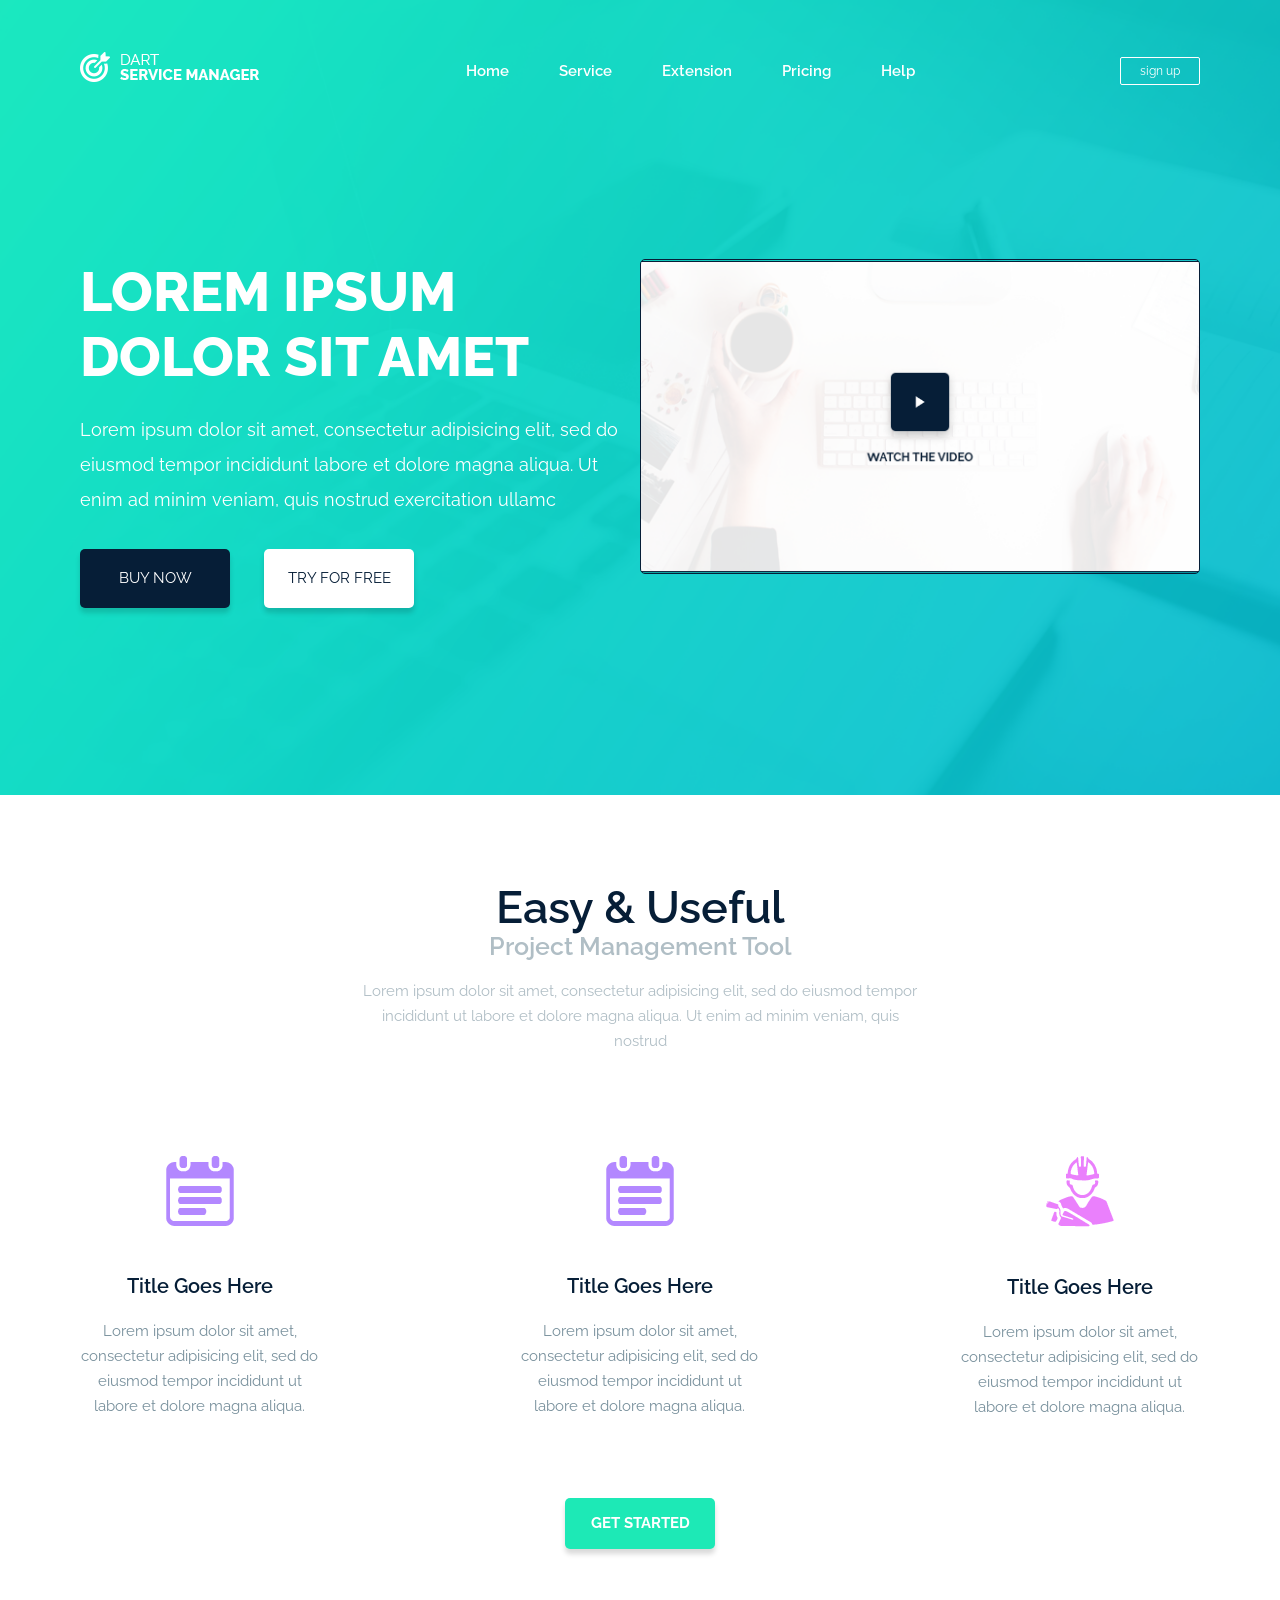
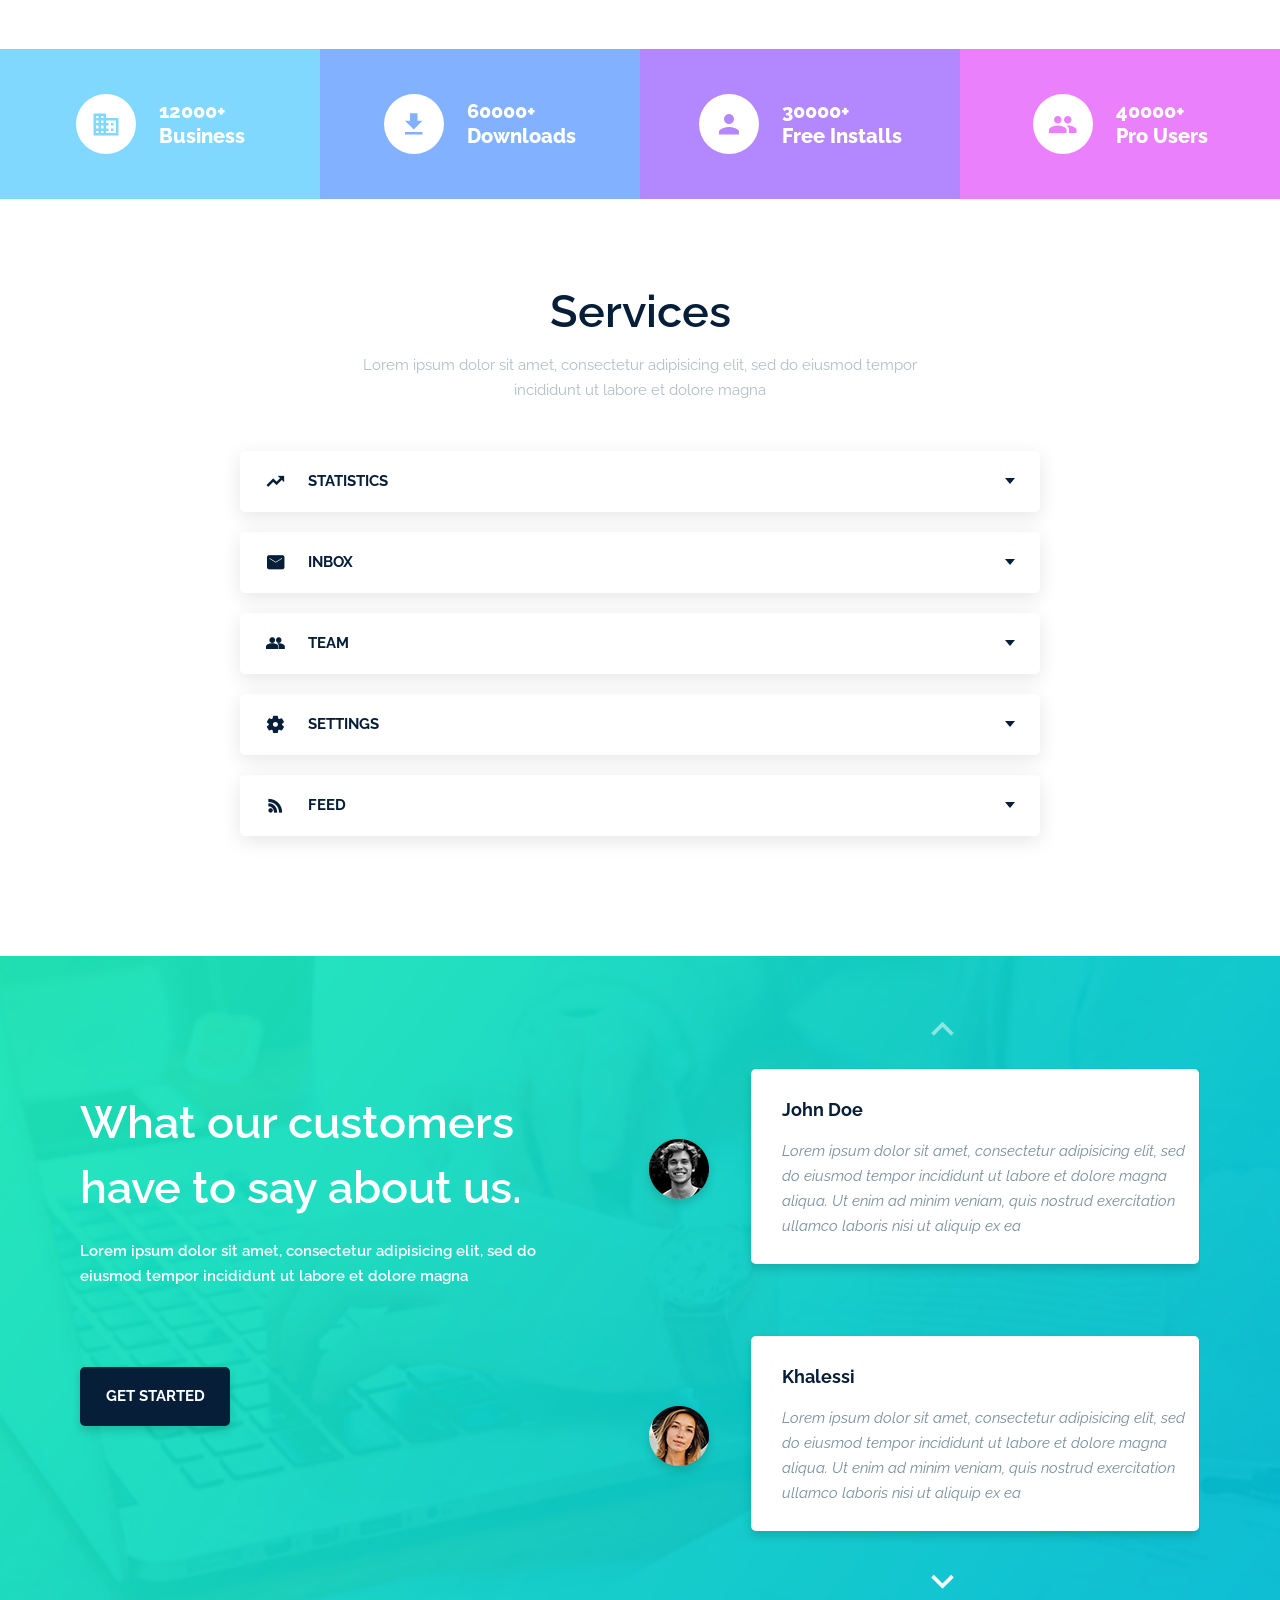
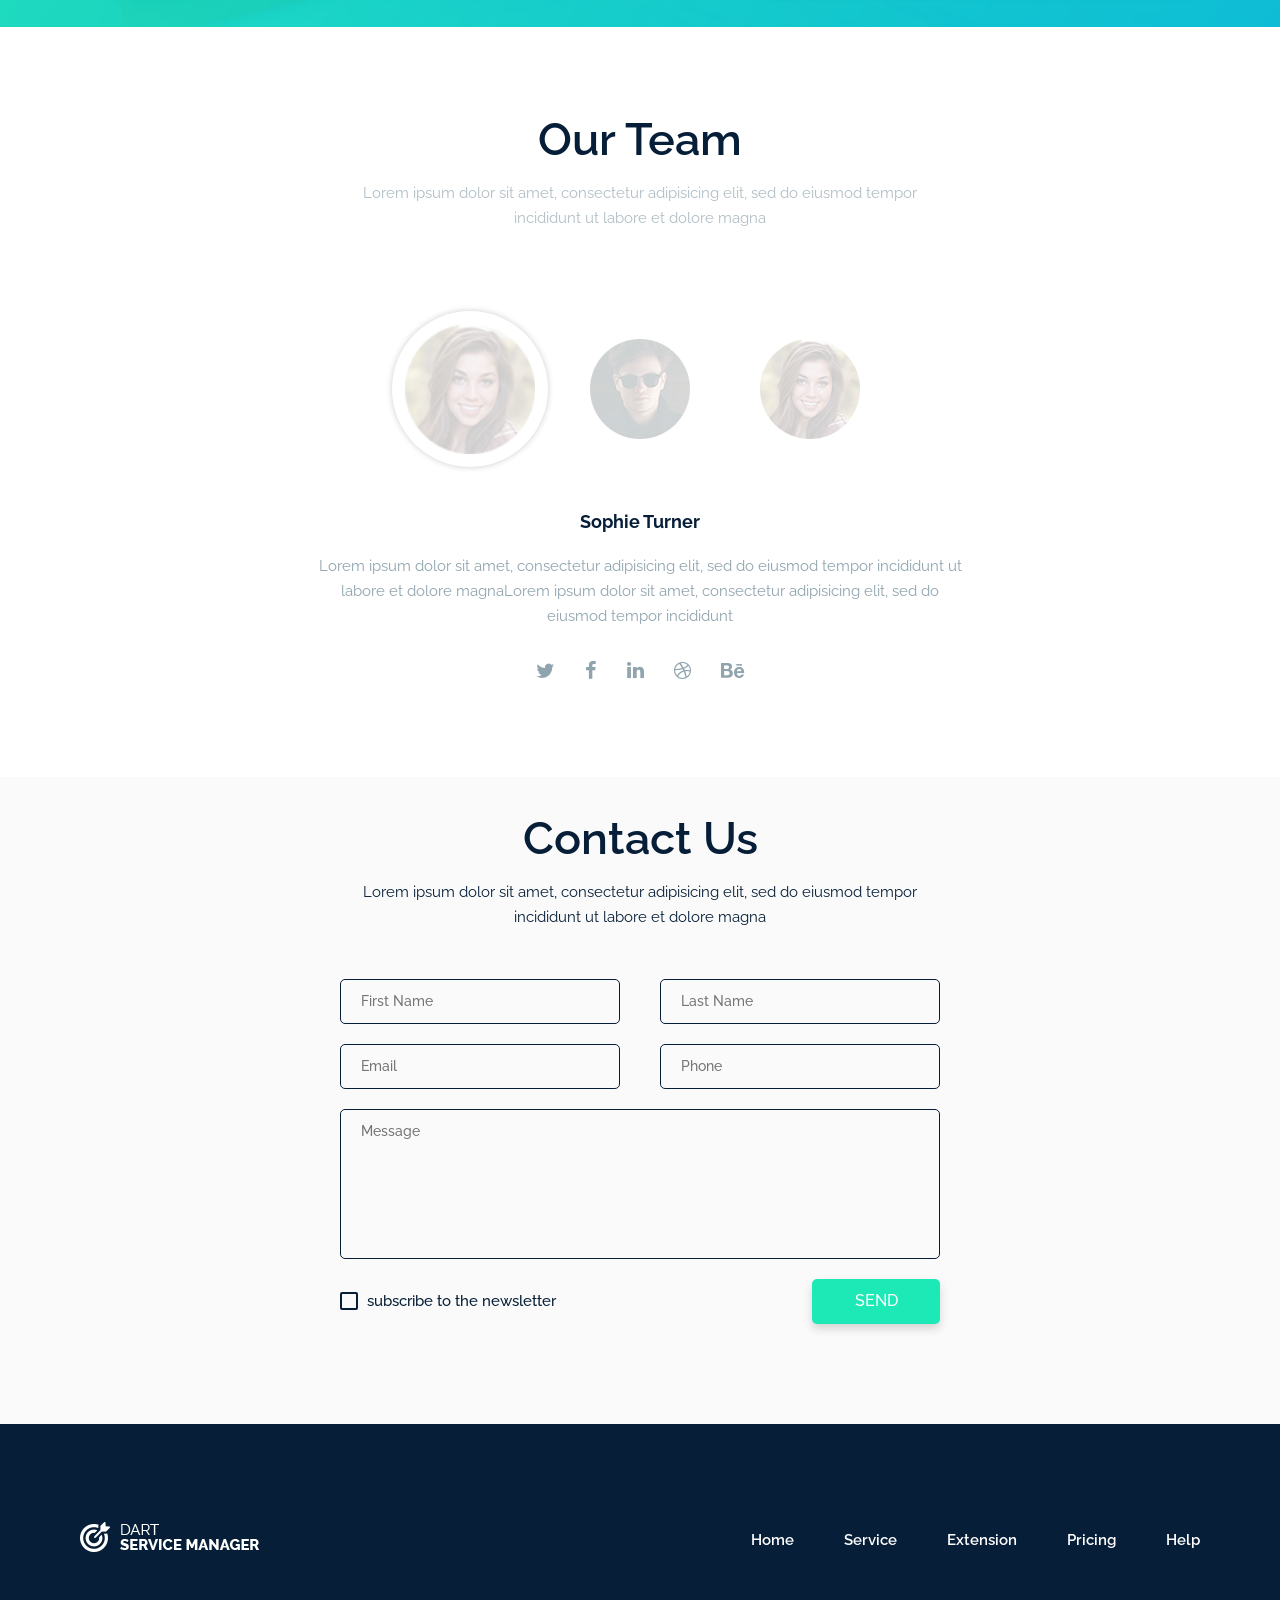
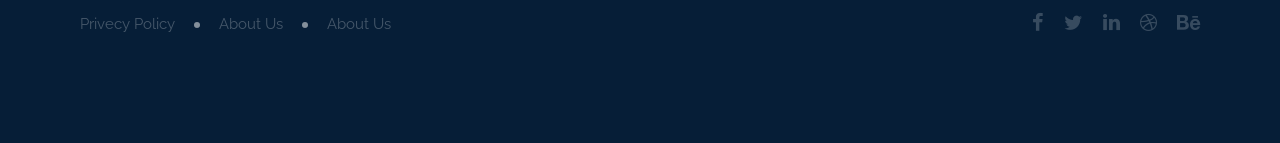
<file: index.html>
<!DOCTYPE html>
<html lang="en">
<head>
	<meta charset="UTF-8">
	<!-- Описание сайта -->
	<meta name="description" content="">
	<!-- ключевые слова -->
	<meta name="keywords" content="">
	<!-- для корректных отступов в iPhone --> 
	<meta name="viewport" content="initial-scale=1,viewport-fit=cover"> 
	<!--[if lt IE 9]><script src="http://ie7-js.googlecode.com/svn/version/2.1(beta4)/IE9.js"></script><![endif]-->
	<title>DartServicManager</title>
	<link rel="stylesheet" type="text/css" href="css/reset.css">
	<link href="https://fonts.googleapis.com/css?family=Raleway:400,400i,500,600,800&display=swap" rel="stylesheet">
	<link rel="stylesheet" type="text/css" href="fonts/iconmoon.css">
	<link rel="stylesheet" type="text/css" href="css/slick.css">
	<link rel="stylesheet" type="text/css" href="css/main.css">
</head>
<body>
	<!-- ======= HEADER ======= -->
	<header class="header">
		<div class="wrapper">
			<div class="header__top">
				<div class="header__logo"><img src="img/header-logo.png" alt="logo"></div>
				<nav class="header__nav">
					<a href="#" class="header__drop-menu">Menu<span></span></a>
					<ul class="header__menu">
						<li><a href="#">Home</a></li>
						<li><a href="#">Service</a></li>
						<li><a href="#">Extension</a></li>
						<li><a href="#">Pricing</a></li>
						<li><a href="#">Help</a></li>
					</ul>
				</nav>
				<div class="header__btn"><a href="#">sign up</a></div>
			</div>

			<div class="header__content">
				<div class="header__content--item">
					<h3 class="header__title">lorem Ipsum Dolor sit amet</h3>
					<div class="header__description">Lorem ipsum dolor sit amet, consectetur adipisicing elit, sed do eiusmod tempor incididunt labore et dolore magna aliqua. Ut enim ad minim veniam, quis nostrud exercitation ullamc</div>
					<div class="header__link">
						<a href="#" class="header__link--by">Buy now</a>
						<a href="#" class="header__link--try">Try for free</a></div>			
					</div>
					<div class="header__content--item header__content--video">
						<div class="header__video">
							<div class="header__video--overlay"></div>
							<iframe width="560" height="315" src="https://www.youtube.com/embed/vDEtQAEdqDM" frameborder="0" allow="accelerometer; autoplay; encrypted-media; gyroscope; picture-in-picture" allowfullscreen></iframe>
						</div>
					</div>
				</div>
			</div>
		</header>
		<!-- ======= END HEADER ======= -->

		<!-- ======= MANAGMENT TOOL ======= -->
		<section class="managment-tool">
			<div class="wrapper">
				<h3 class="managment-tool__title">Easy & Useful</h3>
				<h3 class="managment-tool__subtitle">Project Management Tool</h3>
				<div class="managment-tool__description">Lorem ipsum dolor sit amet, consectetur adipisicing elit, sed do eiusmod tempor incididunt ut labore et dolore magna aliqua. Ut enim ad minim veniam, quis nostrud</div>
				<div class="managment-tool__conteiner">
					<div class="managment-tool__item">
						<div class="managment-tool__icon"><img src="img/tool-icon1.png"></div>
						<h3 class="managment-tool__name">Title Goes Here</h3>
						<p class="managment-tool__text">Lorem ipsum dolor sit amet, consectetur adipisicing elit, sed do eiusmod tempor incididunt ut labore et dolore magna aliqua.</p>
					</div>
					<div class="managment-tool__item">
						<div class="managment-tool__icon"><img src="img/tool-icon1.png"></div>
						<h3 class="managment-tool__name">Title Goes Here</h3>
						<p class="managment-tool__text">Lorem ipsum dolor sit amet, consectetur adipisicing elit, sed do eiusmod tempor incididunt ut labore et dolore magna aliqua.</p>
					</div>
					<div class="managment-tool__item">
						<div class="managment-tool__icon"><img src="img/tool-icon3.png"></div>
						<h3 class="managment-tool__name">Title Goes Here</h3>
						<p class="managment-tool__text">Lorem ipsum dolor sit amet, consectetur adipisicing elit, sed do eiusmod tempor incididunt ut labore et dolore magna aliqua.</p>
					</div>
				</div>
				<a href="#" class="managment-tool__btn">Get started</a>
			</div>
		</section>
		<!-- ======= END MANAGMENT TOOL ======= -->

		<!-- ======= NUMBERS ======= -->
		<section class="numbers">
			<div class="wrapper">
				<div class="numbers__conteiner">
					<div class="numbers__item">
						<div class="numbers__icon"></div>
						<div class="numbers__content">
							<span class="numbers__number">12000+</span>
							<span class="numbers__text">Business</span>
						</div>
					</div>
					<div class="numbers__item">
						<div class="numbers__icon"></div>
						<div class="numbers__content">
							<span class="numbers__number">60000+</span>
							<span class="numbers__text">Downloads</span>
						</div>
					</div>
					<div class="numbers__item">
						<div class="numbers__icon"></div>
						<div class="numbers__content">
							<span class="numbers__number">30000+</span>
							<span class="numbers__text">Free Installs</span>
						</div>
					</div>
					<div class="numbers__item">
						<div class="numbers__icon"></div>
						<div class="numbers__content">
							<span class="numbers__number">40000+</span>
							<span class="numbers__text">Pro Users</span>
						</div>
					</div>
				</div>
			</div>
		</section>
		<!-- ======= END NUMBERS ======= -->

		<!-- ======= SERVICES ======= -->
		<section class="services">
			<div class="wrapper">
				<h3 class="services__title">Services</h3>
				<div class="services__description">Lorem ipsum dolor sit amet, consectetur adipisicing elit, sed do eiusmod tempor incididunt ut labore et dolore magna</div>
				<div class="services__conteiner">
					<div class="services__item">
						<a href="#" class="services__header-link" onclick="return false;">Statistics</a>
						<div class="services__inner">
							<div class="services__content">
								<div class="services__img"><img src="img/services-img.png" alt="serviser image"></div>
								<div class="services__text">
									<p>Lorem ipsum dolor sit amet, consectetur adipisicing elit, sed do eiusmod tempor incididunt ut labore et dolore magna aliqua. Ut enim ad minim veniam,</p>
									<p>quis nostrud exercitation ullamco laboris nisi ut aliquip ex ea commodo consequat. Duis aute irure dolor in reprehenderit in </p>
								</div>
							</div>
						</div>
					</div>
					<div class="services__item">
						<a href="#" class="services__header-link" onclick="return false;">inbox</a>
						<div class="services__inner">
							<div class="services__content">
								<div class="services__img"><img src="img/services-img.png" alt="serviser image"></div>
								<div class="services__text">
									<p>Lorem ipsum dolor sit amet, consectetur adipisicing elit, sed do eiusmod tempor incididunt ut labore et dolore magna aliqua. Ut enim ad minim veniam,</p>
									<p>quis nostrud exercitation ullamco laboris nisi ut aliquip ex ea commodo consequat. Duis aute irure dolor in reprehenderit in </p>
								</div>
							</div>
						</div>
					</div>
					<div class="services__item">
						<a href="#" class="services__header-link" onclick="return false;">team</a>
						<div class="services__inner">
							<div class="services__content">
								<div class="services__img"><img src="img/services-img.png" alt="serviser image"></div>
								<div class="services__text">
									<p>Lorem ipsum dolor sit amet, consectetur adipisicing elit, sed do eiusmod tempor incididunt ut labore et dolore magna aliqua. Ut enim ad minim veniam,</p>
									<p>quis nostrud exercitation ullamco laboris nisi ut aliquip ex ea commodo consequat. Duis aute irure dolor in reprehenderit in </p>
								</div>
							</div>
						</div>
					</div>
					<div class="services__item">
						<a href="#" class="services__header-link" onclick="return false;">settings</a>
						<div class="services__inner">
							<div class="services__content">
								<div class="services__img"><img src="img/services-img.png" alt="serviser image"></div>
								<div class="services__text">
									<p>Lorem ipsum dolor sit amet, consectetur adipisicing elit, sed do eiusmod tempor incididunt ut labore et dolore magna aliqua. Ut enim ad minim veniam,</p>
									<p>quis nostrud exercitation ullamco laboris nisi ut aliquip ex ea commodo consequat. Duis aute irure dolor in reprehenderit in </p>
								</div>
							</div>
						</div>
					</div>
					<div class="services__item">
						<a href="#" class="services__header-link" onclick="return false;">feed</a>
						<div class="services__inner">
							<div class="services__content">
								<div class="services__img"><img src="img/services-img.png" alt="serviser image"></div>
								<div class="services__text">
									<p>Lorem ipsum dolor sit amet, consectetur adipisicing elit, sed do eiusmod tempor incididunt ut labore et dolore magna aliqua. Ut enim ad minim veniam,</p>
									<p>quis nostrud exercitation ullamco laboris nisi ut aliquip ex ea commodo consequat. Duis aute irure dolor in reprehenderit in </p>
								</div>
							</div>
						</div>
					</div>
				</div>
			</div>
		</section>
		<!-- ======= END SERVICES ======= -->

		<!-- ======= CUSTOMERS ======= -->
		<section class="customers">
			<div class="wrapper">
				<div class="customers__conteiner">
					<div class="customers__item">
						<h3 class="customers__title">What our customers have to say about us.</h3>
						<div class="customers__subscribe">Lorem ipsum dolor sit amet, consectetur adipisicing elit, sed do eiusmod tempor incididunt ut labore et dolore magna</div>
						<a href="#" class="customers__btn">Get started</a>
					</div>
					<div class="customers__item customers-slider">
						<div class="customers-slider__item">
							<div class="customers-slider__inner">
								<div class="customers-slider__img"><img src="img/customer-icon1.png" alt="customer avatar"></div>
								<div class="customers-slider__content">
									<div class="customers-slider__name">John Doe</div>
									<p class="customers-slider__text">Lorem ipsum dolor sit amet, consectetur adipisicing elit, sed do eiusmod tempor incididunt ut labore et dolore magna aliqua. Ut enim ad minim veniam, quis nostrud exercitation ullamco laboris nisi ut aliquip ex ea</p>
								</div>
							</div>
						</div>
						<div class="customers-slider__item">
							<div class="customers-slider__inner">
								<div class="customers-slider__img"><img src="img/customer-icon2.png" alt="customer avatar"></div>
								<div class="customers-slider__content">
									<div class="customers-slider__name">Khalessi</div>
									<p class="customers-slider__text">Lorem ipsum dolor sit amet, consectetur adipisicing elit, sed do eiusmod tempor incididunt ut labore et dolore magna aliqua. Ut enim ad minim veniam, quis nostrud exercitation ullamco laboris nisi ut aliquip ex ea</p>
								</div>
							</div>
						</div>
						<div class="customers-slider__item">
							<div class="customers-slider__inner">
								<div class="customers-slider__img"><img src="img/customer-icon1.png" alt="customer avatar"></div>
								<div class="customers-slider__content">
									<div class="customers-slider__name">John Doe</div>
									<p class="customers-slider__text">Lorem ipsum dolor sit amet, consectetur adipisicing elit, sed do eiusmod tempor incididunt ut labore et dolore magna aliqua. Ut enim ad minim veniam, quis nostrud exercitation ullamco laboris nisi ut aliquip ex ea</p>
								</div>
							</div>
						</div>
						<div class="customers-slider__item">
							<div class="customers-slider__inner">
								<div class="customers-slider__img"><img src="img/customer-icon2.png" alt="customer avatar"></div>
								<div class="customers-slider__content">
									<div class="customers-slider__name">Khalessi</div>
									<p class="customers-slider__text">Lorem ipsum dolor sit amet, consectetur adipisicing elit, sed do eiusmod tempor incididunt ut labore et dolore magna aliqua. Ut enim ad minim veniam, quis nostrud exercitation ullamco laboris nisi ut aliquip ex ea</p>
								</div>
							</div>
						</div>
						<div class="customers-slider__item">
							<div class="customers-slider__inner">
								<div class="customers-slider__img"><img src="img/customer-icon1.png" alt="customer avatar"></div>
								<div class="customers-slider__content">
									<div class="customers-slider__name">John Doe</div>
									<p class="customers-slider__text">Lorem ipsum dolor sit amet, consectetur adipisicing elit, sed do eiusmod tempor incididunt ut labore et dolore magna aliqua. Ut enim ad minim veniam, quis nostrud exercitation ullamco laboris nisi ut aliquip ex ea</p>
								</div>
							</div>
						</div>
						<div class="customers-slider__item">
							<div class="customers-slider__inner">
								<div class="customers-slider__img"><img src="img/customer-icon2.png" alt="customer avatar"></div>
								<div class="customers-slider__content">
									<div class="customers-slider__name">Khalessi</div>
									<p class="customers-slider__text">Lorem ipsum dolor sit amet, consectetur adipisicing elit, sed do eiusmod tempor incididunt ut labore et dolore magna aliqua. Ut enim ad minim veniam, quis nostrud exercitation ullamco laboris nisi ut aliquip ex ea</p>
								</div>
							</div>
						</div>
					</div>
				</div>
			</div>
		</section>
		<!-- ======= END CUSTOMERS ======= -->


		<!-- ======= TEAM ======= -->
		<section class="team">
			<div class="wrapper">
				<h3 class="team__title">Our Team</h3>
				<div class="team__subscribe">
					Lorem ipsum dolor sit amet, consectetur adipisicing elit, sed do eiusmod tempor incididunt ut labore et dolore magna
				</div>
				<div class="team__conteiner">
					<ul class="team__list" id="team-tub-link">
						<li><a href="#" title="tab1"><img src="img/team-img1.png" alt="team avatar"></a></li>
						<li><a href="#" title="tab2"><img src="img/team-img2.png" alt="team avatar"></a></li>
						<li><a href="#" title="tab3"><img src="img/team-img1.png" alt="team avatar"></a></li>
					</ul> 
					<div class="team__content" id="team-content">
						<div class="team__item" id="tab1">
							<div class="team__name">Sophie Turner</div>
							<div class="team__text">Lorem ipsum dolor sit amet, consectetur adipisicing elit, sed do eiusmod tempor incididunt ut labore et dolore magnaLorem ipsum dolor sit amet, consectetur adipisicing elit, sed do eiusmod tempor incididunt</div>
							<ul class="team__social">
								<li><a href="#"></a></li>
								<li><a href="#"></a></li>
								<li><a href="#"></a></li>
								<li><a href="#"></a></li>
								<li><a href="#"></a></li>
							</ul>
						</div>
						<div class="team__item" id="tab2">
							<div class="team__name">Sophie Turner2</div>
							<div class="team__text">Lorem ipsum dolor sit amet, consectetur adipisicing elit, sed do eiusmod tempor incididunt ut labore et dolore magnaLorem ipsum dolor sit amet, consectetur adipisicing elit, sed do eiusmod tempor incididunt</div>
							<ul class="team__social">
								<li><a href="#"></a></li>
								<li><a href="#"></a></li>
								<li><a href="#"></a></li>
								<li><a href="#"></a></li>
								<li><a href="#"></a></li>
							</ul>
						</div>
						<div class="team__item" id="tab3">
							<div class="team__name">Sophie Turner3</div>
							<div class="team__text">Lorem ipsum dolor sit amet, consectetur adipisicing elit, sed do eiusmod tempor incididunt ut labore et dolore magnaLorem ipsum dolor sit amet, consectetur adipisicing elit, sed do eiusmod tempor incididunt</div>
							<ul class="team__social">
								<li><a href="#"></a></li>
								<li><a href="#"></a></li>
								<li><a href="#"></a></li>
								<li><a href="#"></a></li>
								<li><a href="#"></a></li>
							</ul>
						</div>
					</div>
				</div>
			</div>
		</section>
		<!-- ======= END TEAM ======= -->

		<!-- ======= CONTACT US ======= -->
		<section class="contact-us">
			<div class="wrapper">
				<h3 class="contact-us__title">Contact Us</h3>
				<div class="contact-us__subscribe">
					Lorem ipsum dolor sit amet, consectetur adipisicing elit, sed do eiusmod tempor incididunt ut labore et dolore magna
				</div>
				<div class="contact-us__form">
					<form method="POST">
						<input type="text" placeholder="First Name" name="user-name">
						<input type="text" placeholder="Last Name" name="user-sername">
						<input type="email" placeholder="Email" name="user-mail">
						<input type="phone" placeholder="Phone" name="user-phone">
						<textarea placeholder="Message" name="user-message"></textarea>
						
						<input type="checkbox" name="subscribe" id="sub">
						<label for="sub">subscribe to the newsletter</label>
						<input type="submit" name="send" value="send">
					</form>
				</div>
			</div>
		</section>
		<!-- ======= END CONTACT US ======= -->

		<!-- ======= FOOTER ======= -->
		<footer class="footer">
			<div class="wrapper">
				<div class="footer__top">
					<div class="footer__logo">
						<a href="#">
							<img src="img/header-logo.png" alt="logo">
						</a>
					</div>
					<ul class="footer__nav">
						<li><a href="#">Home</a></li>
						<li><a href="#">Service</a></li>
						<li><a href="#">Extension</a></li>
						<li><a href="#">Pricing</a></li>
						<li><a href="#">Help</a></li>
					</ul>
				</div>
				<div class="footer__bottom">
					<ul class="footer__link">
						<li><a href="#">Privecy Policy</a></li>
						<li><a href="#">About Us</a></li>
						<li><a href="#">About Us</a></li>
					</ul>
					<ul class="footer__social">
						<li><a href="#"></a></li>
						<li><a href="#"></a></li>
						<li><a href="#"></a></li>
						<li><a href="#"></a></li>
						<li><a href="#"></a></li>
					</ul>
				</div>
			</div>
		</footer>
		<!-- ======= END FOOTER ======= -->


		<script	src="http://code.jquery.com/jquery-3.4.1.min.js"
		integrity="sha256-CSXorXvZcTkaix6Yvo6HppcZGetbYMGWSFlBw8HfCJo="
		crossorigin="anonymous"></script>
		<script type="text/javascript" src="js/slick.min.js"></script>
		<script type="text/javascript" src="js/common.js"></script>
	</body>
	</html>
</file>
<file: fonts/iconmoon.css>
@font-face {
  font-family: 'icomoon';
  src:  url('fonts/icomoon.eot?pf9ols');
  src:  url('fonts/icomoon.eot?pf9ols#iefix') format('embedded-opentype'),
    url('fonts/icomoon.ttf?pf9ols') format('truetype'),
    url('fonts/icomoon.woff?pf9ols') format('woff'),
    url('fonts/icomoon.svg?pf9ols#icomoon') format('svg');
  font-weight: normal;
  font-style: normal;
  font-display: block;
}

[class^="icon-"], [class*=" icon-"] {
  /* use !important to prevent issues with browser extensions that change fonts */
  font-family: 'icomoon' !important;
  speak: none;
  font-style: normal;
  font-weight: normal;
  font-variant: normal;
  text-transform: none;
  line-height: 1;

  /* Better Font Rendering =========== */
  -webkit-font-smoothing: antialiased;
  -moz-osx-font-smoothing: grayscale;
}

.icon-businessdomain:before {
  content: "\e900";
}
.icon-emailmailmarkunreadlocal_post_office:before {
  content: "\e901";
}
.icon-rss_feed:before {
  content: "\e905";
}
.icon-file_downloadget_app:before {
  content: "\e902";
}
.icon-keyboard_arrow_down:before {
  content: "\e906";
}
.icon-keyboard_arrow_up:before {
  content: "\e907";
}
.icon-grouppeople:before {
  content: "\e908";
}
.icon-person:before {
  content: "\e903";
}
.icon-settings:before {
  content: "\e909";
}
.icon-trending_up:before {
  content: "\e904";
}
.icon-twitter:before {
  content: "\f099";
}
.icon-facebook:before {
  content: "\f09a";
}
.icon-facebook-f:before {
  content: "\f09a";
}
.icon-linkedin:before {
  content: "\f0e1";
}
.icon-dribbble:before {
  content: "\f17d";
}
.icon-behance:before {
  content: "\f1b4";
}
</file>
<file: css/main.css>
* {
  margin: 0;
  padding: 0;
  box-sizing: border-box; }

body {
  font-size: 15px;
  line-height: 25px;
  font-family: "Raleway", sans-serif; }

ul {
  list-style: none; }

a, a:visited, a:focus {
  text-decoration: none;
  color: inherit;
  display: inline-block; }

.wrapper {
  max-width: 1640px;
  padding: 0 80px;
  margin: 0 auto; }

.header .wrapper {
  background: url("../img/bg.png") top center no-repeat;
  background-size: cover;
  padding-bottom: 187px; }

.header__top {
  padding-top: 52px;
  display: -webkit-box;
  display: flex;
  -webkit-box-pack: justify;
  justify-content: space-between;
  -webkit-box-align: center;
  align-items: center;
  flex-wrap: wrap; }

.header__menu {
  display: -webkit-box;
  display: flex;
  flex-wrap: wrap;
  -webkit-transition: .5s;
  transition: .5s; }
  .header__menu a {
    margin: 0 25px;
    color: #fff;
    font-weight: 600; }
  .header__menu a:hover {
    color: #000; }

a.header__drop-menu {
  display: none;
  color: #fff;
  font-weight: 600;
  margin-left: 10px;
  position: relative;
  width: 80px; }

.header__drop-menu span,
.header__drop-menu span::before,
.header__drop-menu span::after {
  width: 15px;
  height: 2px;
  background: #fff;
  position: absolute;
  top: 50%;
  margin-top: -2px;
  right: 0; }

.header__drop-menu span::before,
.header__drop-menu span::after {
  content: '';
  display: block;
  -webkit-transition: .5s;
  transition: .5s; }

.header__drop-menu span::before {
  -webkit-transform: translateY(-3px);
  transform: translateY(-3px); }

.header__drop-menu span::after {
  -webkit-transform: translateY(5px);
  transform: translateY(5px); }

.drop-menu__active span {
  height: 0; }

.drop-menu__active span::before {
  -webkit-transform: rotate(45deg);
  transform: rotate(45deg); }

.drop-menu__active span::after {
  -webkit-transform: rotate(-45deg);
  transform: rotate(-45deg); }

.header__btn a {
  font-size: 12px;
  color: #ffffff;
  padding: 0.5px 2px;
  width: 80px;
  border-radius: 2px;
  border: solid 1px #fff;
  text-align: center; }

.header__content {
  margin-top: 169px;
  display: -webkit-box;
  display: flex;
  -webkit-box-pack: justify;
  justify-content: space-between; }

.header__content--item {
  width: 50%; }

.header__title {
  max-width: 471px;
  font-size: 55px;
  font-weight: 800;
  line-height: 65px;
  color: #fff;
  text-transform: uppercase;
  margin-bottom: 23px; }

.header__description {
  max-width: 580px;
  font-size: 18px;
  line-height: 35px;
  color: #fff;
  margin-bottom: 31.5px; }

.header__link a {
  text-transform: uppercase;
  text-align: center;
  width: 150px;
  padding: 17px 3px;
  border-radius: 5px;
  box-shadow: 0px 5px 5px 0 rgba(0, 0, 0, 0.15); }

a.header__link--by {
  color: #fff;
  background: #061e37;
  margin-right: 30px; }

a.header__link--try {
  color: #061e37;
  background: #fff; }

.header__video {
  position: relative;
  padding-bottom: 56.25%;
  height: 0;
  overflow: hidden; }

.header__content--video {
  max-width: 600px; }
  .header__content--video iframe {
    position: absolute;
    top: 0;
    right: 0;
    width: 100%;
    height: 100%;
    border-radius: 5px; }

.header__video--overlay {
  position: absolute;
  left: 0;
  top: 0;
  right: 0;
  bottom: 0;
  background: url("../img/video-img.png") top center no-repeat;
  background-size: cover;
  z-index: 10;
  cursor: pointer;
  border-radius: 5px;
  border: solid 1px #061e37; }

.managment-tool {
  padding: 100px 0;
  text-align: center; }

.managment-tool__title {
  font-size: 45px;
  color: #061e37;
  margin-bottom: 14px;
  font-weight: 600;
  text-transform: capitalize; }

.managment-tool__subtitle {
  font-size: 25px;
  font-weight: 600;
  color: #b0bec5;
  margin-bottom: 20px;
  text-transform: capitalize; }

.managment-tool__description {
  max-width: 555px;
  color: #b0bec5;
  margin: 0 auto; }

.managment-tool__conteiner {
  margin: 102px -100px 0;
  display: -webkit-box;
  display: flex;
  flex-wrap: wrap;
  -webkit-box-pack: justify;
  justify-content: space-between; }

.managment-tool__item {
  width: calc(100% / 12 * 4 - 200px);
  margin: 0 100px 20px; }

.managment-tool__icon {
  margin-bottom: 40px; }

.managment-tool__name {
  font-size: 20px;
  font-weight: 600;
  color: #061e37;
  text-transform: capitalize;
  margin-bottom: 20px; }

.managment-tool__text {
  text-align: center;
  color: #78909c; }

a.managment-tool__btn {
  display: inline-block;
  margin: 58px auto 0;
  width: 150px;
  border: 1px solid transparent;
  border-radius: 5px;
  box-shadow: 0px 5px 5px 0 rgba(0, 0, 0, 0.15);
  background-color: #1de9b6;
  font-weight: bold;
  color: #fff;
  text-transform: uppercase;
  padding: 12px 0;
  -webkit-transition: .3s;
  transition: .3s; }

a.managment-tool__btn:hover {
  background-color: #fff;
  color: #1de9b6;
  border: 1px solid #1de9b6; }

.numbers .wrapper {
  padding: 0; }

.numbers__conteiner {
  display: -webkit-box;
  display: flex;
  flex-wrap: wrap; }

.numbers__item {
  width: calc(100% / 12 * 3);
  padding: 45px 0;
  display: -webkit-box;
  display: flex;
  -webkit-box-pack: center;
  justify-content: center;
  -webkit-box-align: center;
  align-items: center;
  color: #fff; }

.numbers__item:first-child {
  background: #80d8ff; }

.numbers__item:nth-child(2) {
  background: #82b1ff; }

.numbers__item:nth-child(3) {
  background: #b388ff; }

.numbers__item:nth-child(4) {
  background: #ea80fc; }

.numbers__icon {
  width: 60px;
  height: 60px;
  background: #fff;
  border-radius: 50%;
  margin-right: 23px;
  position: relative; }

.numbers__icon:before {
  font-size: 30px;
  line-height: 0.83;
  position: absolute;
  top: 50%;
  left: 50%;
  -webkit-transform: translate(-50%, -50%);
  transform: translate(-50%, -50%); }

.numbers__item:first-child .numbers__icon:before {
  font-family: 'icomoon';
  content: "\e900";
  color: #80d8ff; }

.numbers__item:nth-child(2) .numbers__icon:before {
  font-family: 'icomoon';
  content: "\e902";
  color: #82b1ff; }

.numbers__item:nth-child(3) .numbers__icon:before {
  font-family: 'icomoon';
  content: "\e903";
  color: #b388ff; }

.numbers__item:nth-child(4) .numbers__icon:before {
  font-family: 'icomoon';
  content: "\e908";
  color: #ea80fc; }

.numbers__content {
  font-size: 20px;
  font-weight: 800;
  color: #fff;
  text-transform: capitalize; }

.numbers__content span {
  display: block; }

.services {
  padding: 100px 0;
  text-align: center; }

.services__title {
  font-size: 45px;
  font-weight: 600;
  color: #061e37;
  text-transform: capitalize;
  margin-bottom: 29px; }

.services__description {
  max-width: 555px;
  color: #b0bec5;
  margin: 0 auto 48px; }

.services__conteiner {
  max-width: 800px;
  margin: 0 auto; }

.services__item {
  border-radius: 5px;
  box-shadow: 0px 5px 20px 0 rgba(0, 0, 0, 0.1);
  margin-bottom: 20px; }

.services__header-link {
  display: inline-block;
  width: 100%;
  font-weight: bold;
  color: #061e37;
  padding: 18px 25px 18px 68px;
  position: relative;
  text-align: left;
  text-transform: uppercase;
  cursor: pointer; }

.services__header-link:before {
  font-size: 20px;
  position: absolute;
  top: 50%;
  left: 25px;
  -webkit-transform: translateY(-50%);
  transform: translateY(-50%); }

.services__item:nth-child(1) .services__header-link:before {
  font-family: 'icomoon';
  content: "\e904"; }

.services__item:nth-child(2) .services__header-link:before {
  font-family: 'icomoon';
  content: "\e901"; }

.services__item:nth-child(3) .services__header-link:before {
  font-family: 'icomoon';
  content: "\e908"; }

.services__item:nth-child(4) .services__header-link:before {
  font-family: 'icomoon';
  content: "\e909"; }

.services__item:nth-child(5) .services__header-link:before {
  font-family: 'icomoon';
  content: "\e905"; }

.services__header-link:after {
  content: '';
  width: 0;
  height: 0;
  border-style: solid;
  border-width: 6px 5.5px 0 5.5px;
  border-color: #061e37 transparent transparent transparent;
  position: absolute;
  top: 50%;
  -webkit-transform: translateY(-50%);
  transform: translateY(-50%);
  right: 25px; }

.services__inner {
  display: none;
  padding: 0 25px 25px 25px; }

.services__content {
  display: -webkit-box;
  display: flex; }

.services__img {
  margin-right: 25px;
  width: 250px;
  height: 155px; }
  .services__img img {
    display: inline-block;
    width: 100%;
    height: 100%; }

.services__text {
  max-width: 467px;
  letter-spacing: 0.45px;
  color: #061e37;
  text-align: left; }

.customers .wrapper {
  padding: 87px 80px 0px;
  background: #1de9b6 url("../img/bg-review.png") top center no-repeat;
  background-size: cover; }

.customers__conteiner {
  display: -webkit-box;
  display: flex;
  flex-wrap: wrap; }

.customers__item {
  width: 50%; }

.customers__title {
  max-width: 450px;
  font-size: 45px;
  font-weight: 600;
  color: #fff;
  margin: 47px 0 19px;
  line-height: 65px; }

.customers__subscribe {
  max-width: 520px;
  font-weight: 600;
  color: #fff;
  margin-bottom: 78px; }

a.customers__btn {
  text-align: center;
  font-weight: bold;
  color: #fff;
  text-transform: uppercase;
  width: 150px;
  border: 1px solid transparent;
  border-radius: 5px;
  padding: 16px 0;
  box-shadow: 0px 5px 10px 0 rgba(0, 0, 0, 0.15);
  background-color: #061e37;
  -webkit-transition: .5s;
  transition: .5s; }
  a.customers__btn:hover {
    border: 1px solid #061e37;
    background: inherit; }

.customers-slider__inner {
  display: -webkit-box;
  display: flex;
  -webkit-box-align: center;
  align-items: center;
  margin-bottom: 70px; }

.customers-slider__img {
  max-width: 60px;
  max-height: 60px;
  border-radius: 50%;
  margin-right: 50px; }

.customers-slider__content {
  max-width: 650px;
  padding: 28.5px 10px 25px 31px;
  background: #fff;
  border-radius: 5px;
  box-shadow: 0px 5px 10px 0 rgba(0, 0, 0, 0.15); }

.customers-slider__name {
  font-size: 18px;
  font-weight: bold;
  color: #061e37;
  margin-bottom: 16.5px; }

.customers-slider__text {
  max-width: 555px;
  color: #78909c;
  font-style: italic; }

.customers-slider button.slick-arrow {
  border: none;
  font-size: 0;
  background: inherit; }

.customers-slider button.slick-arrow:before {
  font-family: 'icomoon';
  content: '';
  font-size: 45px;
  color: #fff;
  position: absolute;
  left: 50%;
  cursor: pointer; }

.customers-slider button.slick-next:before {
  content: "\e906";
  bottom: 20px; }

.customers-slider button.slick-prev:before {
  content: "\e907";
  top: -40px; }

.customers-slider button.slick-disabled {
  opacity: 0.5; }

.team {
  padding: 100px 0 90px;
  text-align: center; }

.team__title {
  font-size: 45px;
  font-weight: 600;
  color: #061e37;
  text-transform: capitalize;
  margin-bottom: 29px; }

.team__subscribe {
  max-width: 555px;
  color: #b0bec5;
  margin: 0 auto; }

.team__conteiner {
  margin-top: 98px; }

.team__list {
  display: -webkit-box;
  display: flex;
  -webkit-box-pack: center;
  justify-content: center; }
  .team__list a {
    margin: 0 25px;
    width: 120px;
    height: 120px;
    position: relative;
    padding: 10px;
    border-radius: 50%; }
    .team__list a img {
      width: 100%;
      height: 100%; }

.team__content {
  margin-top: 60px; }

.team__name {
  font-size: 18px;
  font-weight: bold;
  color: #061e37;
  text-transform: capitalize;
  margin-bottom: 20px; }

.team__text {
  max-width: 645px;
  color: #90a4ae;
  margin: 0 auto 29px; }

.team__social {
  display: -webkit-box;
  display: flex;
  -webkit-box-pack: center;
  justify-content: center;
  -webkit-box-align: center;
  align-items: center; }
  .team__social a {
    font-size: 20px;
    color: #90a4ae;
    margin: 0 15px;
    border-bottom: 2px solid transparent;
    -webkit-transition: all .3s;
    transition: all .3s; }
  .team__social a:hover {
    border-bottom: 2px solid #90a4ae; }
  .team__social a:before {
    font-family: 'icomoon'; }
  .team__social li:nth-child(1) a:before {
    content: "\f099"; }
  .team__social li:nth-child(2) a:before {
    content: "\f09a"; }
  .team__social li:nth-child(3) a:before {
    content: "\f0e1"; }
  .team__social li:nth-child(4) a:before {
    content: "\f17d"; }
  .team__social li:nth-child(5) a:before {
    content: "\f1b4"; }

#team-tub-link #current a {
  -webkit-transform: scale(1.3);
  transform: scale(1.3);
  z-index: 3;
  border-radius: 50%;
  box-shadow: 0 0 5px rgba(0, 0, 0, 0.2); }

.contact-us {
  padding: 49px 0 100px;
  text-align: center;
  background: #fafafa; }

.contact-us__title {
  font-size: 45px;
  font-weight: 600;
  color: #061e37;
  text-transform: capitalize;
  margin-bottom: 29px; }

.contact-us__subscribe {
  max-width: 555px;
  color: #061e37;
  margin: 0 auto; }

.contact-us__form {
  margin-top: 49px; }
  .contact-us__form form {
    display: -webkit-box;
    display: flex;
    flex-wrap: wrap;
    -webkit-box-pack: justify;
    justify-content: space-between;
    max-width: 600px;
    margin: 0 auto; }
  .contact-us__form input,
  .contact-us__form textarea {
    width: 280px;
    border-radius: 5px;
    border: solid 1px #061e37;
    font-size: 14px;
    font-weight: 500;
    color: #061e37;
    text-transform: capitalize;
    padding: 13.5px 20px;
    margin-bottom: 20px;
    outline: none;
    background: inherit; }
  .contact-us__form textarea {
    width: 100%;
    resize: none;
    min-height: 150px; }
  .contact-us__form input[type=checkbox] {
    display: none; }
  .contact-us__form label {
    display: -webkit-box;
    display: flex;
    -webkit-box-align: center;
    align-items: center;
    font-weight: 500;
    color: #061e37; }
  .contact-us__form label:before {
    content: '';
    display: inline-block;
    width: 14px;
    height: 14px;
    border: 2px solid #061e37;
    border-radius: 2px;
    vertical-align: middle;
    margin-right: 9px; }
  .contact-us__form input[type="checkbox"]:checked + label:before {
    background: #061e37; }
  .contact-us__form input[type=submit] {
    width: 128px;
    border-radius: 5px;
    box-shadow: 0px 5px 10px 0 rgba(0, 0, 0, 0.15);
    background-color: #1de9b6;
    font-size: 16px;
    font-weight: 500;
    color: #fff;
    text-transform: uppercase;
    text-align: center;
    padding: 12.5px 0;
    border: 1px solid transparent;
    margin-bottom: 0;
    cursor: pointer;
    -webkit-transition: all .3s;
    transition: all .3s; }
  .contact-us__form input[type=submit]:hover {
    color: #1de9b6;
    background: inherit;
    border: 1px solid #1de9b6; }

.footer .wrapper {
  padding: 98px 80px 104px;
  background: #061e37; }

.footer__top,
.footer__bottom {
  display: -webkit-box;
  display: flex;
  -webkit-box-pack: justify;
  justify-content: space-between;
  -webkit-box-align: center;
  align-items: center;
  flex-wrap: wrap; }

.footer__nav,
.footer__link,
.footer__social {
  display: -webkit-box;
  display: flex;
  flex-wrap: wrap; }

.footer__nav a {
  font-weight: 600;
  color: #fff;
  margin-left: 50px;
  border-bottom: 2px solid transparent;
  -webkit-transition: all .3s;
  transition: all .3s; }
  .footer__nav a:hover {
    border-bottom: 2px solid #fff; }

.footer__bottom {
  margin-top: 50px; }

.footer__link a {
  opacity: 0.5;
  color: rgba(255, 255, 255, 0.5);
  margin-right: 44px; }

.footer__link li {
  position: relative; }

.footer__link li:after {
  content: '';
  display: inline-block;
  width: 6px;
  height: 6px;
  background-color: rgba(255, 255, 255, 0.5);
  border-radius: 50%;
  position: absolute;
  top: 50%;
  -webkit-transform: translateY(-50%);
  transform: translateY(-50%);
  right: 19px; }

.footer__link li:last-child:after {
  display: none; }

.footer__social a:before {
  font-family: icomoon;
  font-size: 20px;
  color: rgba(255, 255, 255, 0.2);
  margin-left: 20px; }

.footer__social li:nth-child(1) a:before {
  content: "\f09a"; }

.footer__social li:nth-child(2) a:before {
  content: "\f099"; }

.footer__social li:nth-child(3) a:before {
  content: "\f0e1"; }

.footer__social li:nth-child(4) a:before {
  content: "\f17d"; }

.footer__social li:nth-child(5) a:before {
  content: "\f1b4"; }

@media screen and (max-width: 1100px) {
  .wrapper {
    padding: 0 30px; }
  .header .wrapper {
    padding-bottom: 80px; }
  .managment-tool__conteiner {
    margin: 102px -30px 0; }
  .managment-tool__item {
    width: calc(100% / 12 * 4 - 30px);
    margin: 0 15px 20px; }
  .customers__title {
    font-size: 32px;
    line-height: 35px;
    margin: 47px 0 19px; }
  .customers__subscribe {
    margin-bottom: 50px; }
  .customers__conteiner {
    margin: 0 -25px; }
  .customers__item {
    width: calc(50% - 50px);
    margin: 0 25px; }
  .footer .wrapper {
    padding: 30px; } }

@media screen and (max-width: 960px) {
  .header__content {
    margin-top: 50px; }
  .header__title {
    font-size: 45px; }
  .numbers__item {
    width: calc(100% / 12 * 6); } }

@media screen and (max-width: 830px) {
  .customers .wrapper {
    padding: 50px 30px 0; }
  .customers__conteiner {
    margin: 0; }
  .customers__item {
    width: 100%;
    margin: 0 0 50px; }
  .customers-slider {
    margin-bottom: 0; } }

@media screen and (max-width: 780px) {
  .header__menu a {
    margin: 0 10px; }
  .header__title {
    font-size: 36px;
    line-height: 45px; }
  .header__description {
    font-size: 16px;
    line-height: 30px; }
  .managment-tool__conteiner {
    margin: 50px -25px 0;
    -webkit-box-pack: center;
    justify-content: center; }
  .managment-tool__item {
    width: calc(100% / 12 * 6 - 50px);
    margin: 0 25px 20px; }
  .managment-tool {
    padding: 60px 0; }
  .footer__nav {
    margin-top: 20px; }
  .footer__nav a {
    margin: 0 50px 0 0; } }

@media screen and (max-width: 570px) {
  .contact-us__form input {
    width: 240px; }
  .footer__nav a {
    margin-right: 20px; }
  .footer__link {
    margin-bottom: 20px; }
  .footer__social a:before {
    margin: 0 20px 0 0; }
  .footer__bottom {
    margin-top: 20px; } }

@media screen and (max-width: 560px) {
  .header .wrapper {
    padding-top: 20px; }
  .header__top {
    position: relative;
    padding-top: 0; }
  .header__btn {
    position: absolute;
    top: 0;
    right: 0; }
  .header__nav {
    margin-top: 20px;
    width: 100%; }
  a.header__drop-menu {
    display: block; }
  .header__menu {
    opacity: 0; }
  .header__menu--active {
    opacity: 1; }
  .header__content {
    margin-top: 30px;
    flex-wrap: wrap; }
  .header__content--item {
    width: 100%; }
  .header__content--video {
    margin-top: 20px; }
  .managment-tool__conteiner {
    margin: 50px 0 0; }
  .managment-tool__item {
    width: 100%;
    margin: 0 0 20px; }
  .services__content {
    display: block; }
  .services__img {
    margin: 0 0 15px; }
  .customers__title {
    margin-top: 0; }
  .team {
    padding: 50px 0; }
  .team__conteiner {
    margin-top: 50px; }
  .team__list a {
    width: 90px;
    height: 90px; }
  .team__content {
    margin-top: 40px; } }

@media screen and (max-width: 415px) {
  .contact-us__form input {
    width: 100%; } }

@media screen and (max-width: 380px) {
  .header__btn {
    position: static;
    margin: 10px 0 0 10px; }
  .header__link a {
    padding: 10px 3px;
    font-size: 14px; }
  a.header__link--by {
    margin: 0 0 10px; }
  .managment-tool__title {
    line-height: 45px; }
  .numbers__item {
    width: 100%; }
  .customers-slider__inner {
    display: block;
    margin-bottom: 50px; }
  .customers-slider__img {
    margin: 0 0 15px; }
  .customers-slider button.slick-arrow:before {
    -webkit-transform: translateX(-50%);
    transform: translateX(-50%); }
  .team__list a {
    width: 70px;
    height: 70px;
    margin: 10px;
    padding: 5px; }
  .team__conteiner {
    margin-top: 20px; }
  .team__content {
    margin-top: 20px; }
  .contact-us__form label {
    margin-bottom: 15px; } }
</file>
